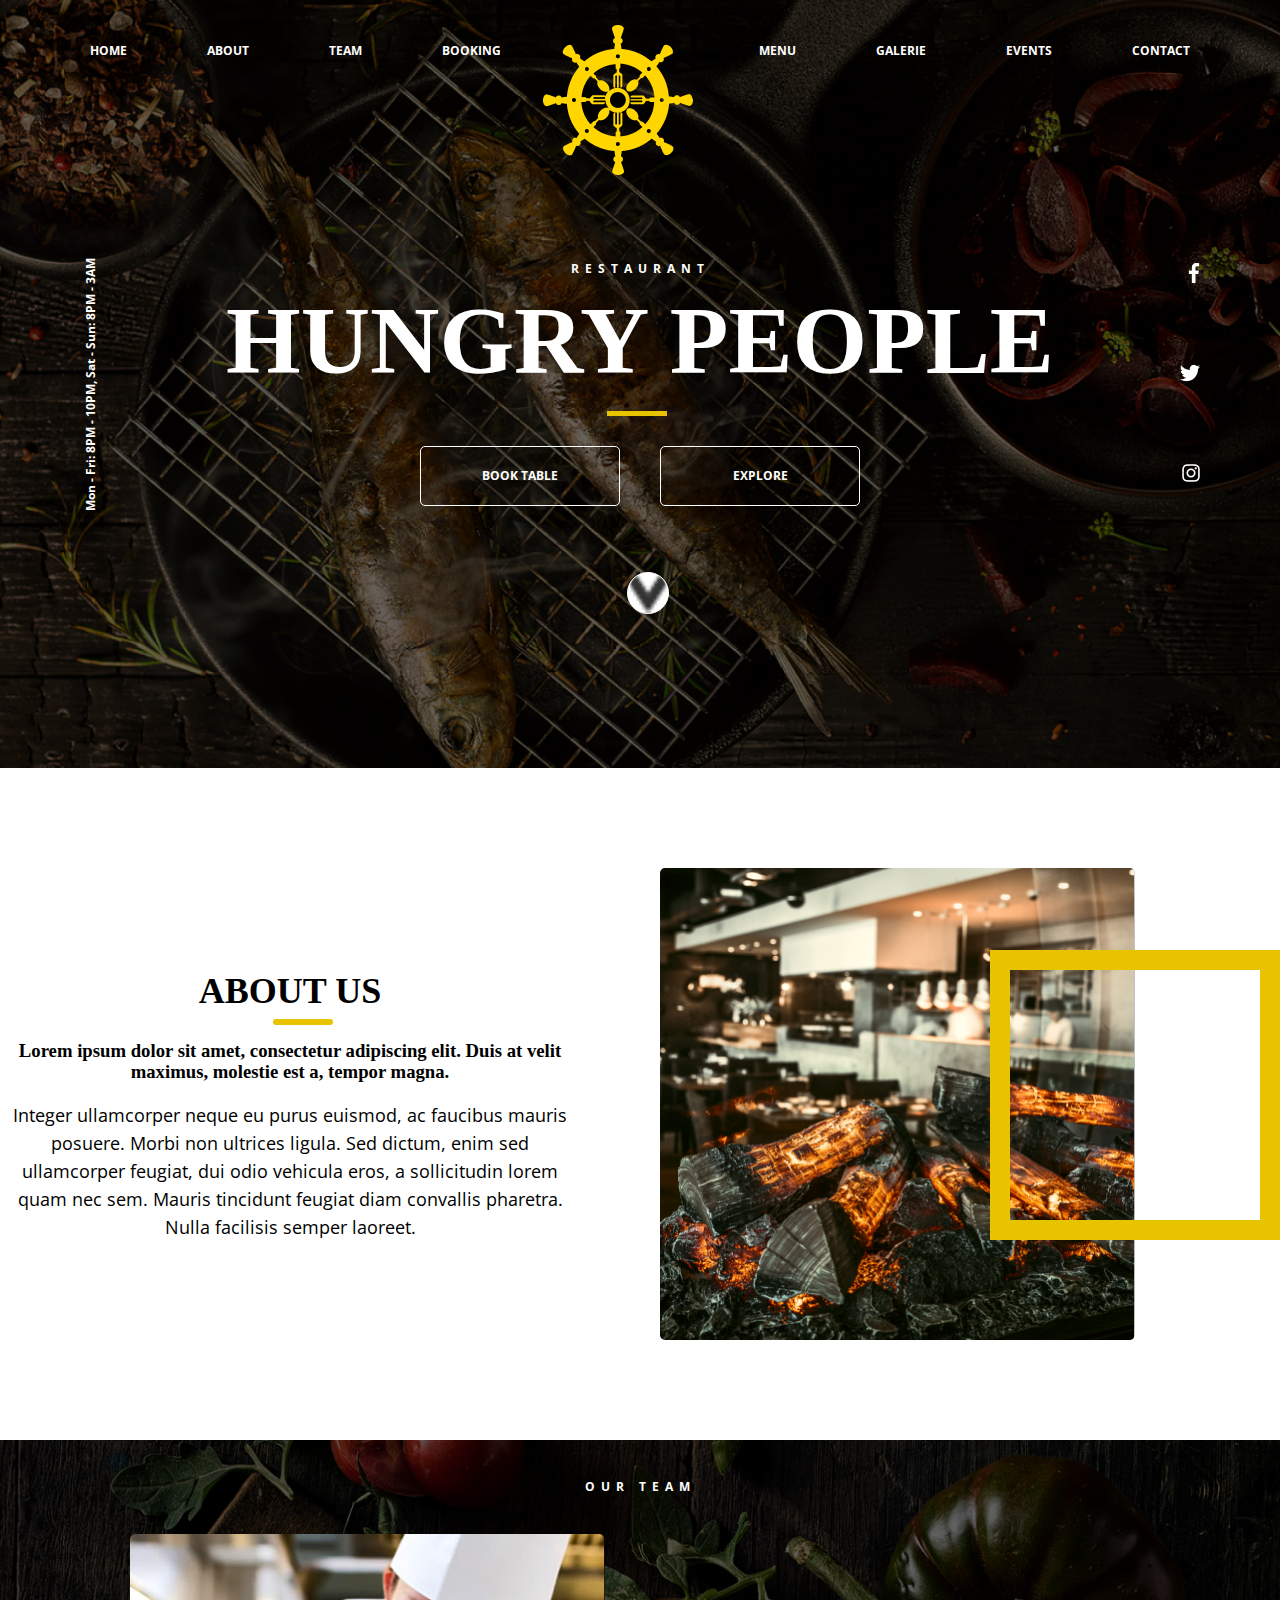
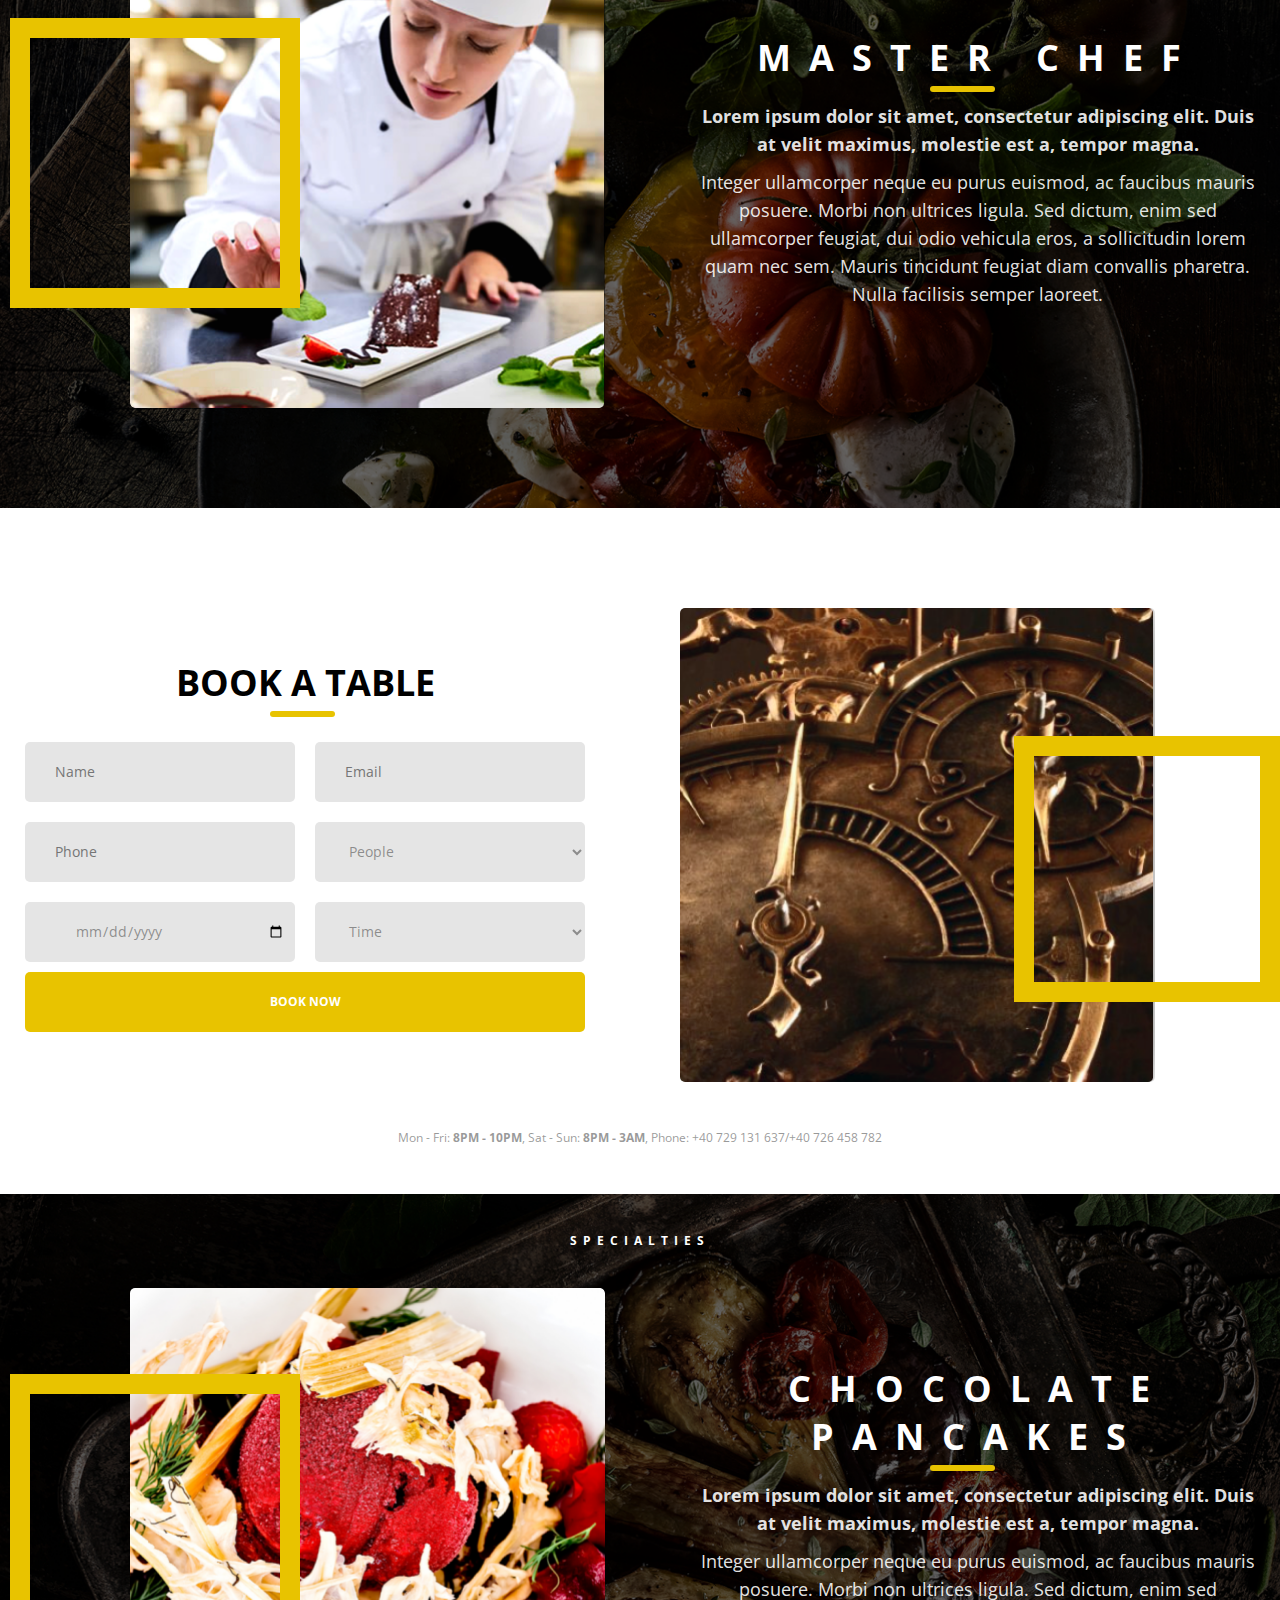
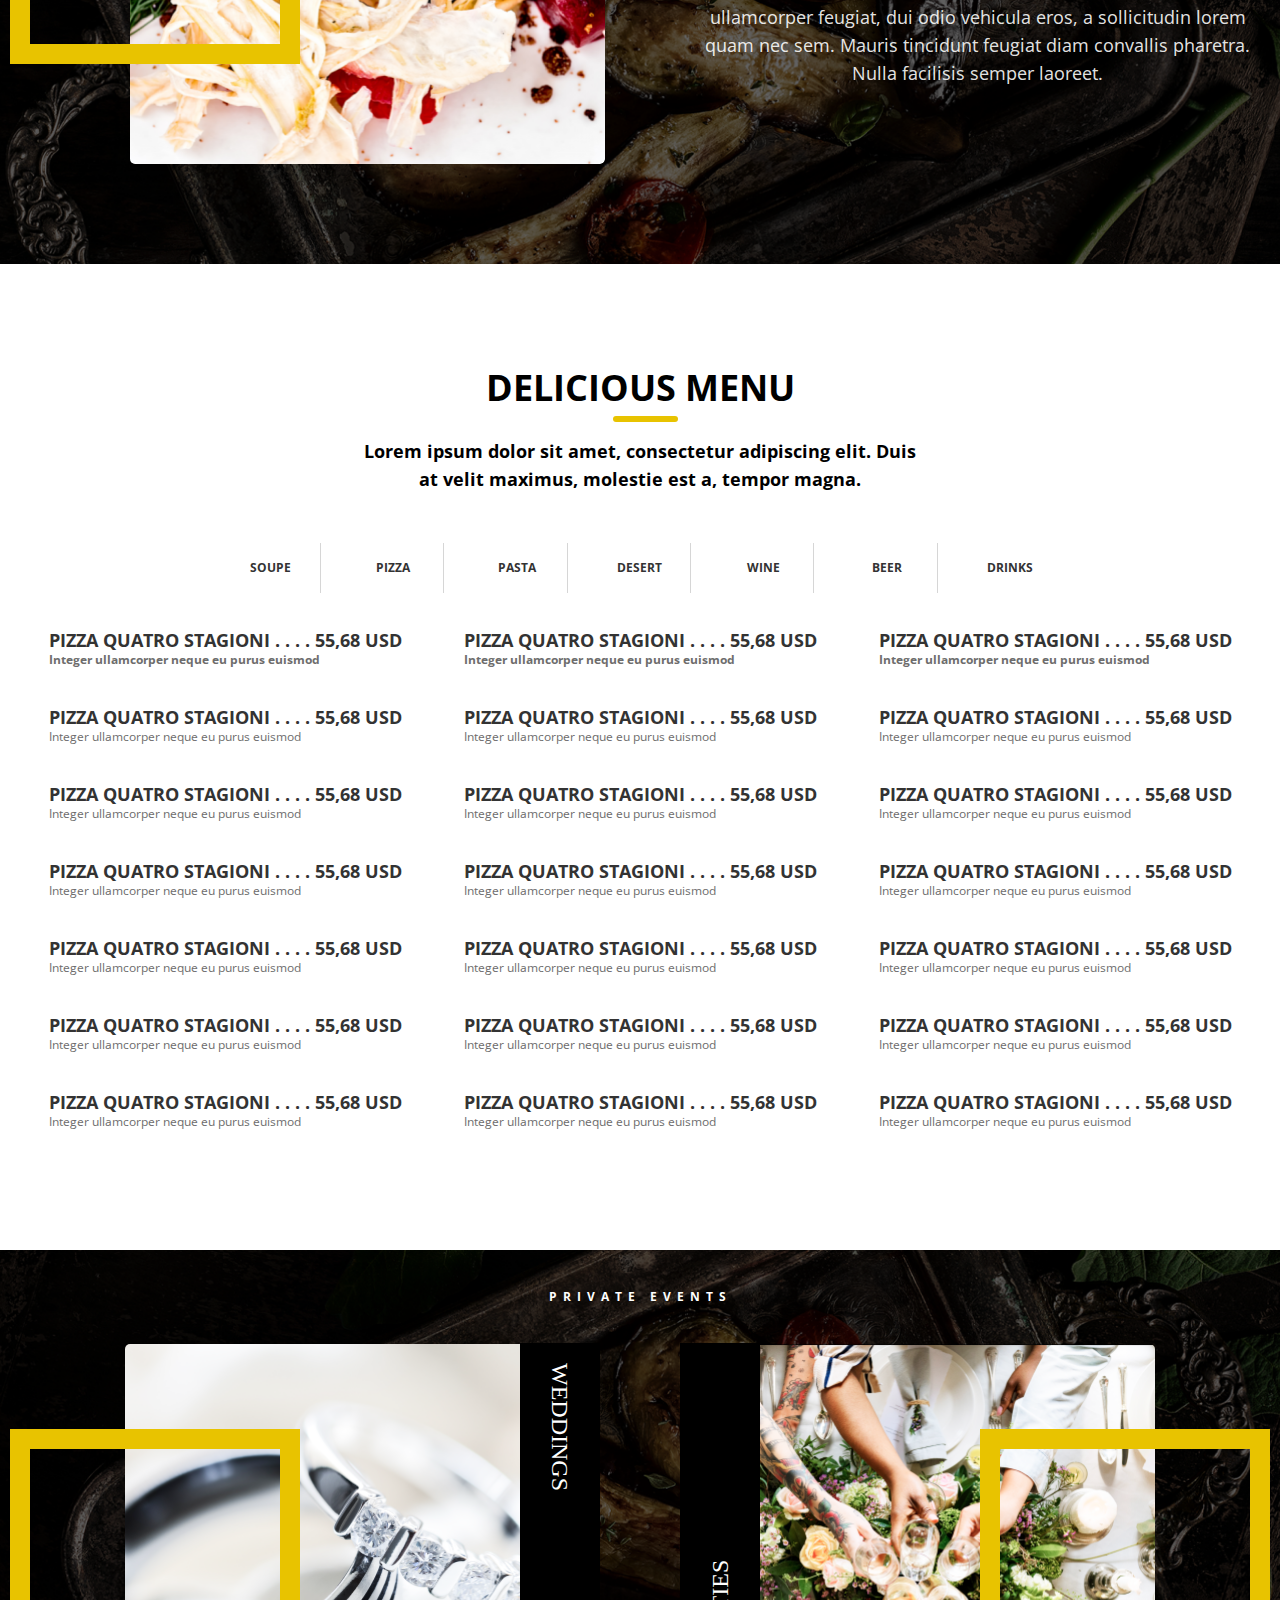
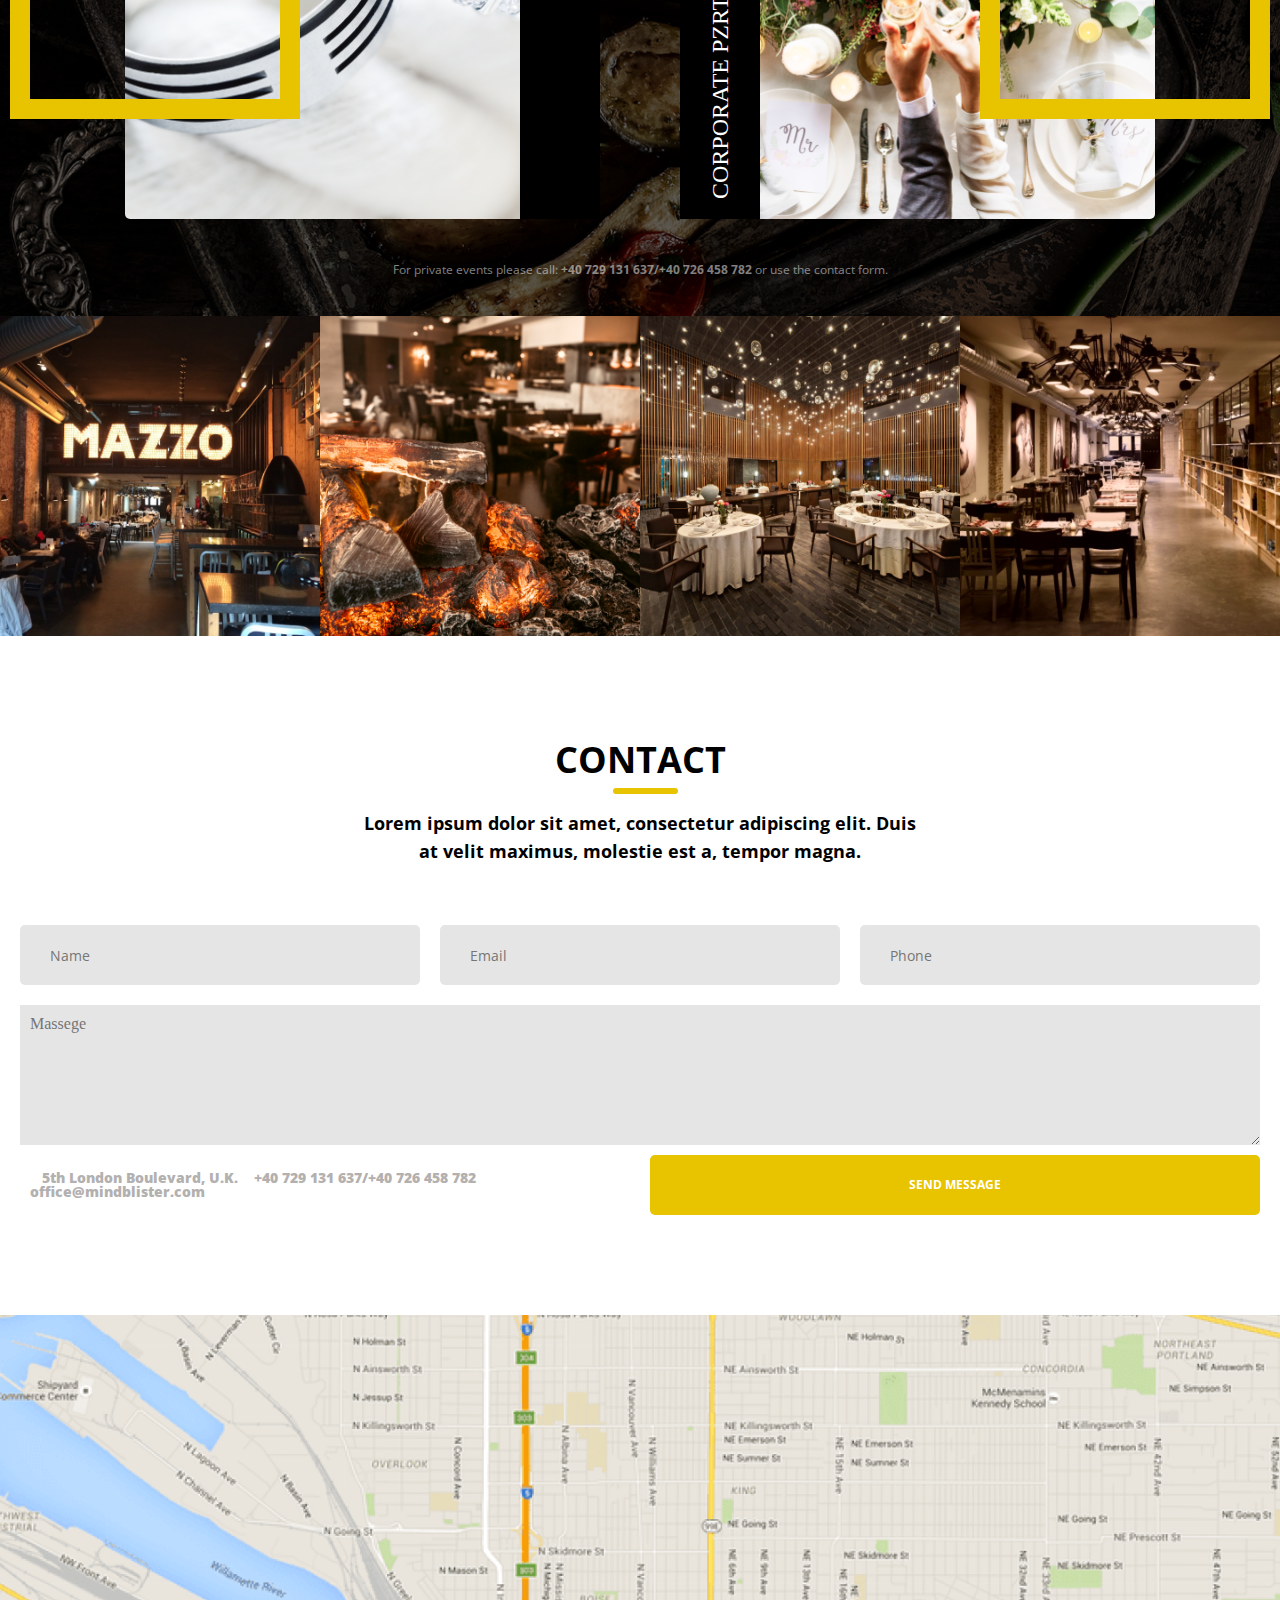
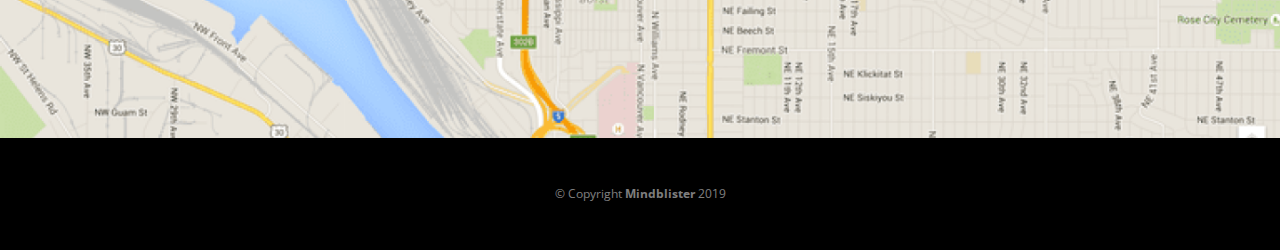
<file: index.html>
<!DOCTYPE html>
<html lang="en">
<head>
    <meta charset="UTF-8">
    <meta http-equiv="X-UA-Compatible" content="IE=edge">
    <meta name="viewport" content="width=main, initial-scale=1.0">
    <title>Document</title>
    <link rel="stylesheet" href="css/normalize.css">
    <link rel="stylesheet" href="css/style.css">
    <link rel="preconnect" href="https://fonts.gstatic.com">
    <link href="https://fonts.googleapis.com/css2?family=Open+Sans&display=swap" rel="stylesheet">
</head>
<body>
    <header>
        <div class="header-wrapper">
            <div class="header-links qq">
                <ul>
                    <li><a href="#">HOME</a></li>
                    <li><a href="#">ABOUT</a></li>
                    <li><a href="#">TEAM</a></li>
                    <li><a href="#">BOOKING</a></li>
                </ul>
            </div>
            <div class="header-logo">
                <a href="#"><img src="img/header-logo.png" alt=""></a>
            </div>
            <div class="header-links header-right-links">
                <ul>
                    <li><a href="#">MENU</a></li>
                    <li><a href="#">GALERIE</a></li>
                    <li><a href="#">EVENTS</a></li>
                    <li><a href="#">CONTACT</a></li>
                </ul>
            </div>
        </div>
        <div class="heaader-mobile-menu">
            <a href="#"><img src="img/eec071442e9a1b8e017c5a7c1853b880.jpg" alt=""></a>
        </div>
    </header>
    <main>
        <section>
            <div class="background">
                <div class="hero-wrapper">
                    <div class="hero-container">
                        <div class="hero-text">
                            <span>Mon - Fri: 8PM - 10PM, Sat - Sun: 8PM - 3AM</span>
                        </div>
                        <div class="hero-title">
                            <h3>RESTAURANT</h3>
                            <h2>hungry people</h2>
                            <div class="btn-container">
                                <button class="left-btn" type="button">BOOK TABLE</button>
                                <button class="right-btn" type="button">EXPLORE</button>
                            </div>
                        </div>
                        <div class="hero-image-links">
                            <a href="#"><img src="img/facebook.png" alt=""></a>
                            <a href="#"><img src="img/twit.png" alt=""></a>
                            <a href="#"><img src="img/inst.png" alt=""></a>
                        </div>
                    </div>
                    <div class="link-down">
                        <a href="#"><img src="img/down.png" alt=""></a>
                    </div>
                </div>
            </div>
        </section>
        <section>
            <div class="about-us-section">
                <div class="about-us-container">
                    <div class="about-us-text">
                        <h2>about us</h2>
                        <h3>Lorem ipsum dolor sit amet, consectetur adipiscing elit. Duis at velit maximus, molestie est a, tempor magna.</h3>
                        <p>Integer ullamcorper neque eu purus euismod, ac faucibus mauris posuere. Morbi non ultrices ligula. Sed dictum, enim sed ullamcorper feugiat, dui odio vehicula eros, a sollicitudin lorem quam nec sem. Mauris tincidunt feugiat diam convallis pharetra. Nulla facilisis semper laoreet. </p>    
                    </div>
                    <div class="about-us-image">
                        <img src="img/about-img.png" alt="">
                    </div>
                </div>
            </div>
        </section>
        <section>
            <div class="background-team">
                <div class="team-section-wrapper">
                    <h2>OUR TEAM</h2>
                    <div class="team-container">
                        <div class="team-image">
                            <img src="img/sec3.png" alt="">
                        </div>
                        <div class="team-text">
                            <h2>MASTER CHEF</h2>
                            <h3>Lorem ipsum dolor sit amet, consectetur adipiscing elit. Duis at velit maximus, molestie est a, tempor magna.</h3>
                            <p>Integer ullamcorper neque eu purus euismod, ac faucibus mauris posuere. Morbi non ultrices ligula. Sed dictum, enim sed ullamcorper feugiat, dui odio vehicula eros, a sollicitudin lorem quam nec sem. Mauris tincidunt feugiat diam convallis pharetra. Nulla facilisis semper laoreet.</p>
                        </div>
                    </div>
                </div>
            </div>
        </section>
        <section>
            <div class="booking-section">
                <div class="booking-wrapper">
                    <div class="booking-form">
                        <h2>book a table</h2>
                        <form action="get">
                            <input type="text" placeholder="Name">
                            <input type="email" placeholder="Email">
                            <input type="tel" placeholder="Phone">
                            <select>
                                <option>People</option>
                                <option>1 person</option>
                                <option>2 person</option>
                                <option>3 person</option>
                            </select>
                            <input type="date" placeholder="Date (mm/dd)">
                            <select>
                                <option>Time</option>
                                <option>10:00</option>
                                <option>11:00</option>
                                <option>12:00</option>
                            </select>
                            <button type="button">BOOK NOW</button>
                        </form>
                    </div>
                    <div class="booking-image">
                        <img src="img/sec4.png" alt="">
                    </div>
                </div>
                <p>Mon - Fri: <strong>8PM - 10PM</strong>, Sat - Sun: <strong>8PM - 3AM</strong>, Phone: +40 729 131 637/+40 726 458 782</p>
            </div>
        </section>
        <section>
            <div class="background-specialitie">
                <div class="specialitie-section-wrapper">
                    <h2> specialties</h2>
                    <div class="specialitie-container">
                        <div class="specialitie-image">
                            <img src="img/sec5 pic2.png" alt="">
                        </div>
                        <div class="specialitie-text">
                            <h2>chocolate pancakes</h2>
                            <h3>Lorem ipsum dolor sit amet, consectetur adipiscing elit. Duis at velit maximus, molestie est a, tempor magna.</h3>
                            <p>Integer ullamcorper neque eu purus euismod, ac faucibus mauris posuere. Morbi non ultrices ligula. Sed dictum, enim sed ullamcorper feugiat, dui odio vehicula eros, a sollicitudin lorem quam nec sem. Mauris tincidunt feugiat diam convallis pharetra. Nulla facilisis semper laoreet.</p>
                        </div>
                    </div>
                </div>
            </div>
        </section>
        <section>
            <div class="menu-section">
                <h2>DELICIOUS MENU</h2>
                <h3>Lorem ipsum dolor sit amet, consectetur adipiscing elit. Duis at velit maximus, molestie est a, tempor magna.</h3>
                <div class="menu-list">
                    <ul>
                        <li><a href="#">SOUPE</a></li>
                        <li><a href="#">PIZZA</a></li>
                        <li><a href="#">PASTA</a></li>
                        <li><a href="#">DESERT</a></li>
                        <li><a href="#">WINE</a></li>
                        <li><a href="#">BEER</a></li>
                        <li><a href="#">DRINKS</a></li>
                    </ul>
                </div>
                <table>
                    <tr>
                        <th>
                            <h4>PIZZA QUATRO STAGIONI  . . . .   55,68 USD</h4>
                            <span>Integer ullamcorper neque eu purus euismod</span>
                        </th>
                        <th>
                            <h4>PIZZA QUATRO STAGIONI  . . . .   55,68 USD</h4>
                            <span>Integer ullamcorper neque eu purus euismod</span>
                        </th>
                        <th>
                            <h4>PIZZA QUATRO STAGIONI  . . . .   55,68 USD</h4>
                            <span>Integer ullamcorper neque eu purus euismod</span>
                        </th>
                    </tr>
                    <tr>
                        <td>
                            <h4>PIZZA QUATRO STAGIONI  . . . .   55,68 USD</h4>
                            <span>Integer ullamcorper neque eu purus euismod</span>
                        </td>
                        <td>
                            <h4>PIZZA QUATRO STAGIONI  . . . .   55,68 USD</h4>
                            <span>Integer ullamcorper neque eu purus euismod</span>
                        </td>
                        <td>
                            <h4>PIZZA QUATRO STAGIONI  . . . .   55,68 USD</h4>
                            <span>Integer ullamcorper neque eu purus euismod</span>
                        </td>
                    </tr>
                    <tr>
                        <td>
                            <h4>PIZZA QUATRO STAGIONI  . . . .   55,68 USD</h4>
                            <span>Integer ullamcorper neque eu purus euismod</span>
                        </td>
                        <td>
                            <h4>PIZZA QUATRO STAGIONI  . . . .   55,68 USD</h4>
                            <span>Integer ullamcorper neque eu purus euismod</span>
                        </td>
                        <td>
                            <h4>PIZZA QUATRO STAGIONI  . . . .   55,68 USD</h4>
                            <span>Integer ullamcorper neque eu purus euismod</span>
                        </td>
                    </tr>
                    <tr>
                        <td>
                            <h4>PIZZA QUATRO STAGIONI  . . . .   55,68 USD</h4>
                            <span>Integer ullamcorper neque eu purus euismod</span>
                        </td>
                        <td>
                            <h4>PIZZA QUATRO STAGIONI  . . . .   55,68 USD</h4>
                            <span>Integer ullamcorper neque eu purus euismod</span>
                        </td>
                        <td>
                            <h4>PIZZA QUATRO STAGIONI  . . . .   55,68 USD</h4>
                            <span>Integer ullamcorper neque eu purus euismod</span>
                        </td>
                    </tr>
                    <tr>
                        <td>
                            <h4>PIZZA QUATRO STAGIONI  . . . .   55,68 USD</h4>
                            <span>Integer ullamcorper neque eu purus euismod</span>
                        </td>
                        <td>
                            <h4>PIZZA QUATRO STAGIONI  . . . .   55,68 USD</h4>
                            <span>Integer ullamcorper neque eu purus euismod</span>
                        </td>
                        <td>
                            <h4>PIZZA QUATRO STAGIONI  . . . .   55,68 USD</h4>
                            <span>Integer ullamcorper neque eu purus euismod</span>
                        </td>
                    </tr>
                    <tr>
                        <td>
                            <h4>PIZZA QUATRO STAGIONI  . . . .   55,68 USD</h4>
                            <span>Integer ullamcorper neque eu purus euismod</span>
                        </td>
                        <td>
                            <h4>PIZZA QUATRO STAGIONI  . . . .   55,68 USD</h4>
                            <span>Integer ullamcorper neque eu purus euismod</span>
                        </td>
                        <td>
                            <h4>PIZZA QUATRO STAGIONI  . . . .   55,68 USD</h4>
                            <span>Integer ullamcorper neque eu purus euismod</span>
                        </td>
                    </tr>
                    <tr>
                        <td>
                            <h4>PIZZA QUATRO STAGIONI  . . . .   55,68 USD</h4>
                            <span>Integer ullamcorper neque eu purus euismod</span>
                        </td>
                        <td>
                            <h4>PIZZA QUATRO STAGIONI  . . . .   55,68 USD</h4>
                            <span>Integer ullamcorper neque eu purus euismod</span>
                        </td>
                        <td>
                            <h4>PIZZA QUATRO STAGIONI  . . . .   55,68 USD</h4>
                            <span>Integer ullamcorper neque eu purus euismod</span>
                        </td>
                    </tr>
                </table>
            </div>
        </section>
        <section>
            <div class="background-events">
                <div class="events-section-wrapper">
                    <h2>PRIVATE EVENTS</h2>
                    <div class="events-container">
                        <div class="events-image-left">
                            <img src="img/sec6 pic1.png" alt="">
                        </div>
                        <div class="events-image-right">
                            <img src="img/sec6 pic2.png" alt="">
                        </div>
                    </div>
                    <p>For private events please call: <strong>+40 729 131 637/+40 726 458 782</strong> or use the contact form.</p>
                </div>
            </div>
        </section>
        <section>
            <div class="image-section">
                <div class="image-container">
                    <img src="img/sec7 pic1.png" alt="">
                </div>
                <div class="image-container">
                    <img src="img/sec7 pic2.png" alt="">
                </div>
                <div class="image-container">
                    <img src="img/sec7 pic3.png" alt="">
                </div>
                <div class="image-container">
                    <img src="img/sec7 pic4.png" alt="">
                </div>
            </div>
        </section>
        <section>
            <div class="contact-section">
                <h2>CONTACT</h2>
                <h3>Lorem ipsum dolor sit amet, consectetur adipiscing elit. Duis at velit maximus, molestie est a, tempor magna.</h3>
                <form action="get" class="contact">
                    <input type="text" placeholder="Name">
                    <input type="email" placeholder="Email">
                    <input type="tel" placeholder="Phone">
                    <textarea placeholder="Massege" ></textarea>
                    <p>   5th London Boulevard, U.K.               +40 729 131 637/+40 726 458 782          office@mindblister.com</p>
                    <button type="button">SEND MESSAGE</button>
                </form>
            </div>
        </section>
        <section>
            <div class="novigatiom-image">
                <img src="img/mapsdirectionspart1-56cd4d395f9b5879cc5bd51a.png" alt="">
            </div>
        </section>
    </main>
    <footer>
        <div class="footer-wrapper">
            <a href="#">© Copyright <strong>Mindblister</strong>  2019</a>
        </div>
    </footer>
</body>
</html>
</file>
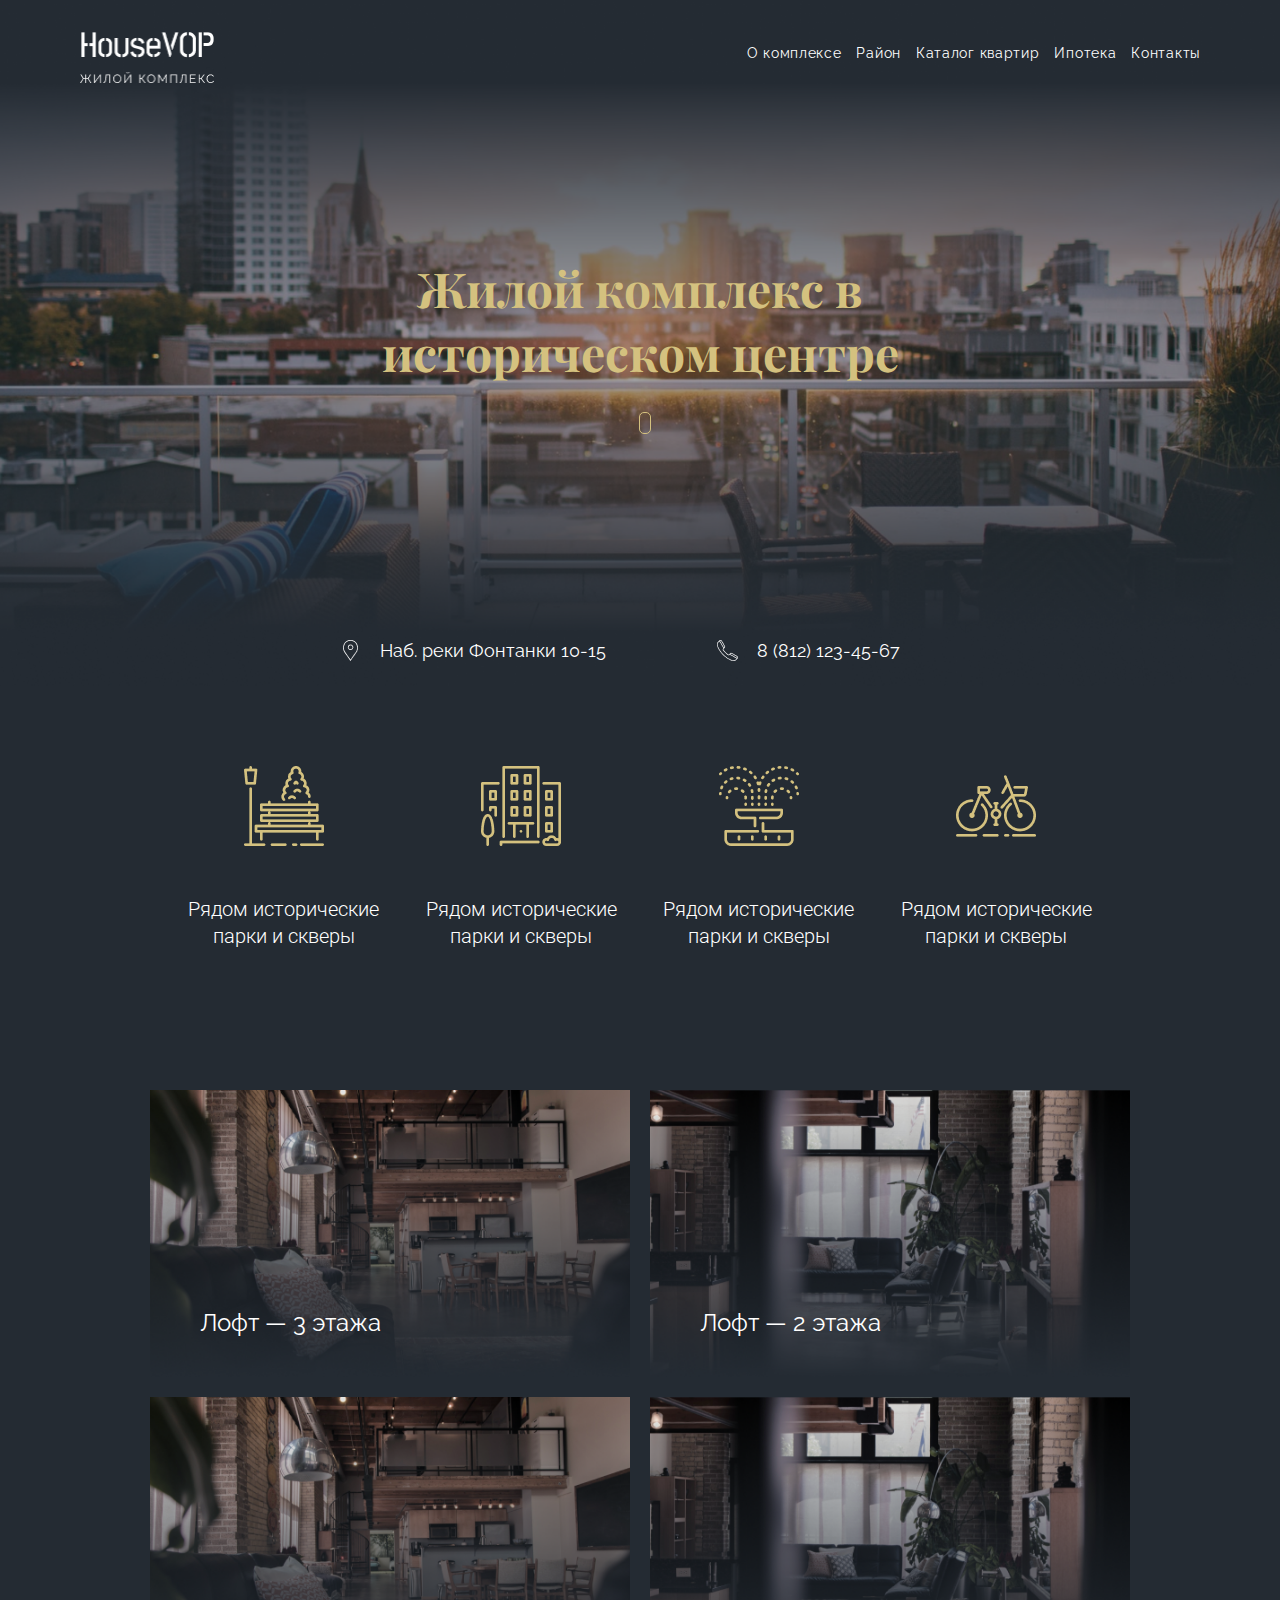
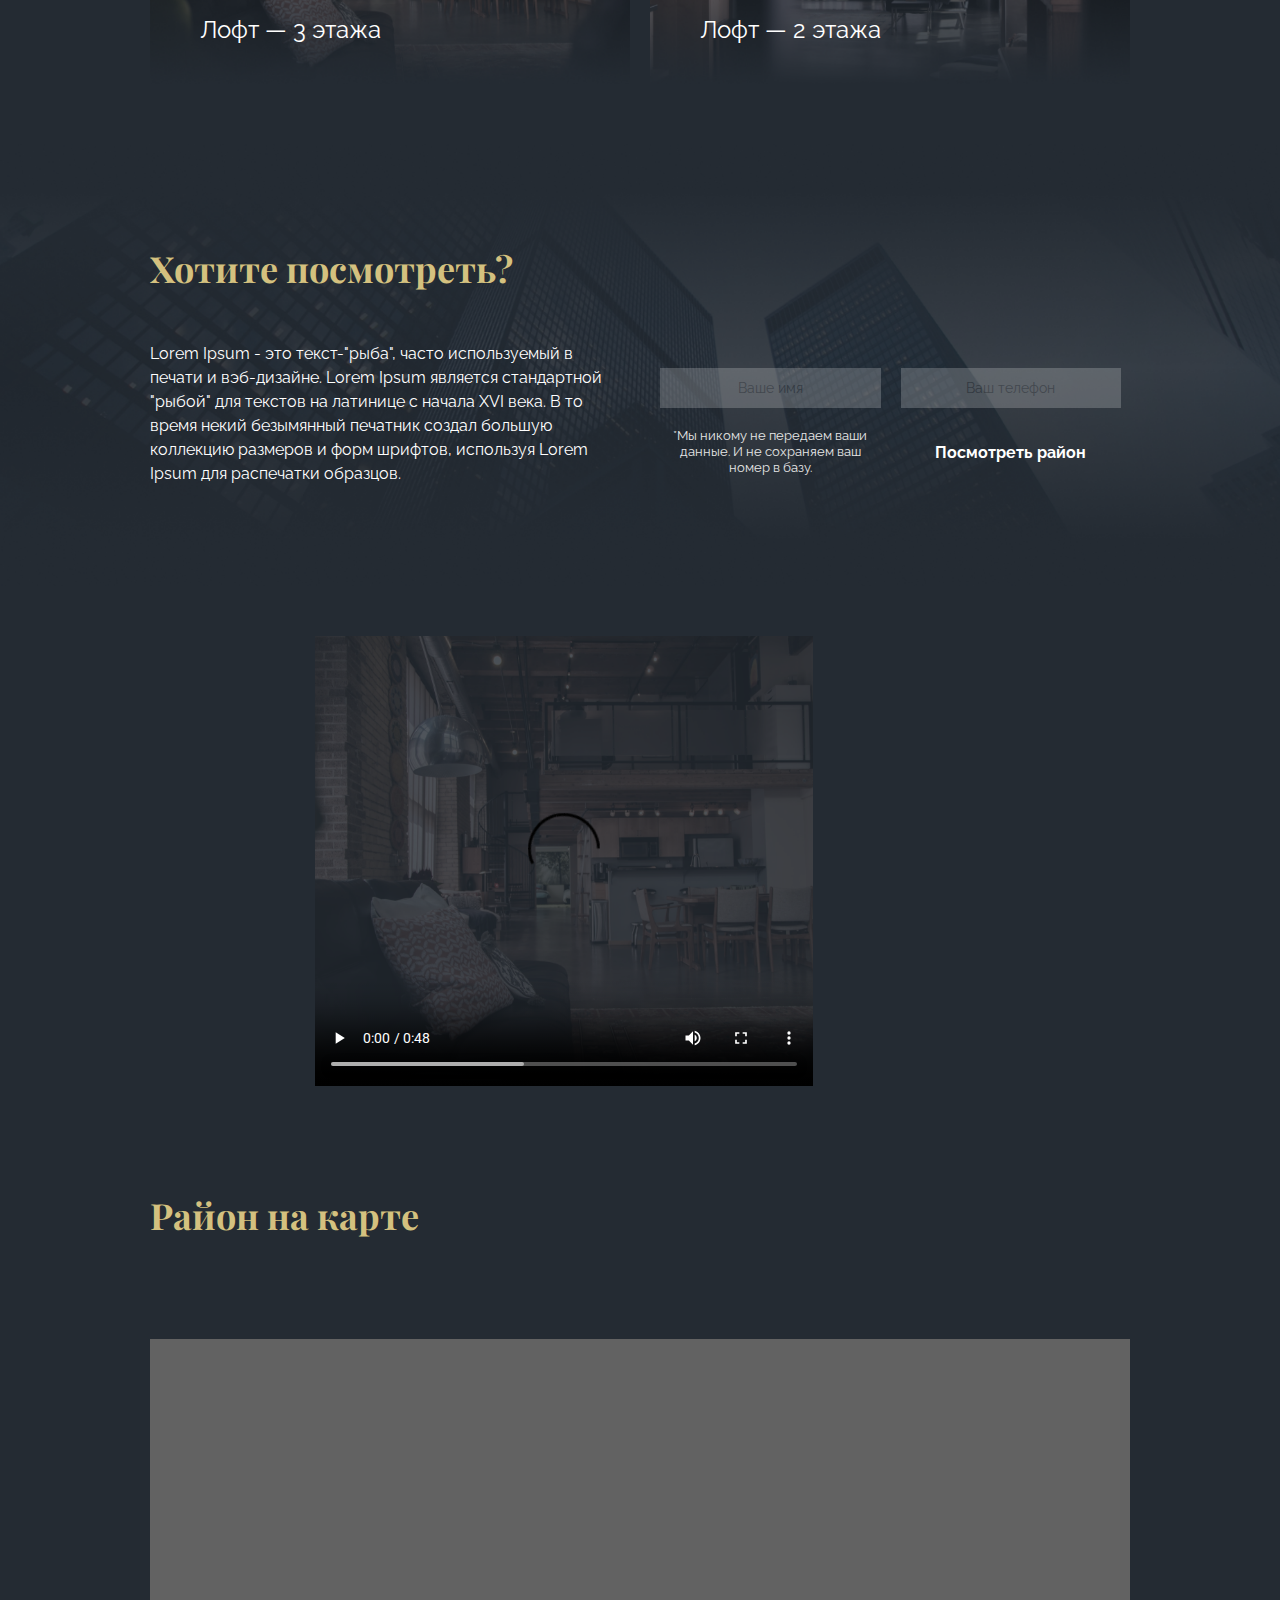
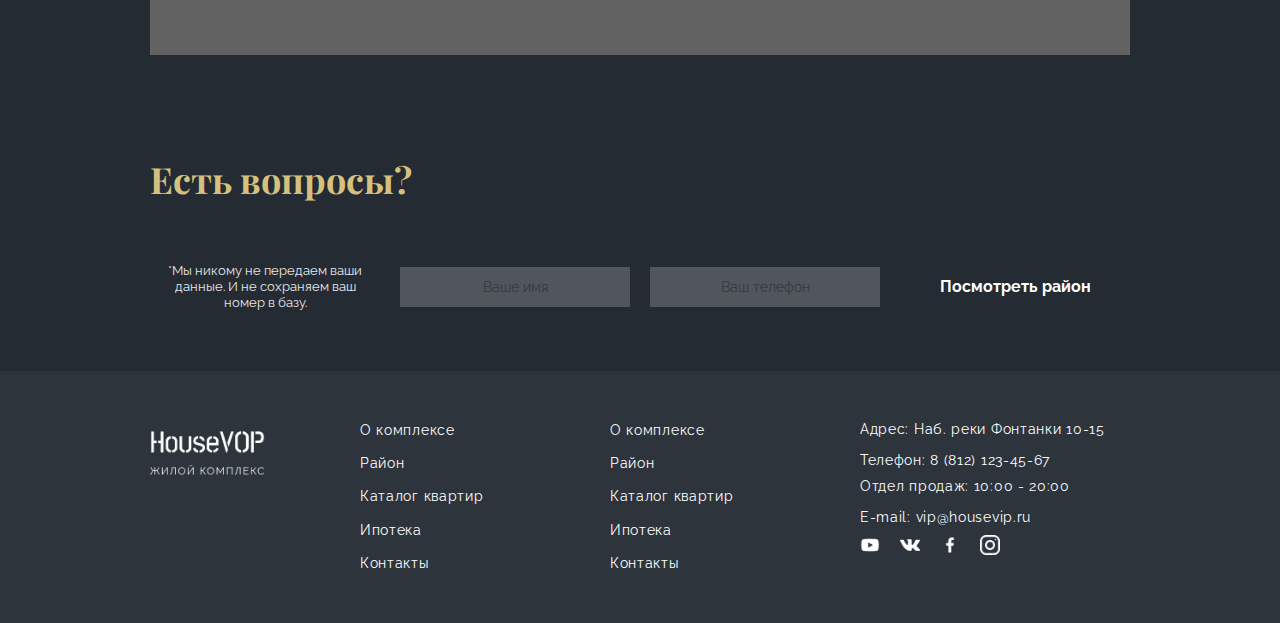
<file: building.html>
<!DOCTYPE html>
<html lang="en">
<head>
    <meta charset="UTF-8">
    <meta http-equiv="X-UA-Compatible" content="IE=edge">
    <meta name="viewport" content="width=device-width, initial-scale=1.0">
    <title>Document</title>
    <link rel="stylesheet" href="css/normalize.css">
    <link rel="stylesheet" href="css/building.css">
    <link rel="preconnect" href="https://fonts.gstatic.com">
    <link href="https://fonts.googleapis.com/css2?family=Playfair+Display&family=Raleway&family=Roboto&display=swap" rel="stylesheet">
</head>
<body>
    <header>
        <div class="header-wrapper">
            <div class="header-logo">
                <a href="#"><img src="img-building/first-screen__logo.png" alt=""></a>
            </div>
            <div class="header-links">
                <ul>
                    <li><a href="#">О комплексе</a></li>
                    <li><a href="#">Район</a></li>
                    <li><a href="#">Каталог квартир</a></li>
                    <li><a href="#">Ипотека</a></li>
                    <li><a href="#">Контакты</a></li>
                    
                </ul>
            </div>
        </div>
    </header>
    <main>
        <div class="background-image">
            <section>
                <div class="background">
                    <div class="hero-wrapper">
                        <h2>Жилой комплекс в историческом центре</h2>
                    </div>
                </div>
                <div class="hero-contacts">
                    <p>Наб. реки Фонтанки 10-15</p>
                    <a href="tel:8812123456">8 (812) 123-45-67</a>
                </div>
            </section>
        </div>
        <section>
            <div class="information-section">
                <div class="information-wrapper">
                    <div class="information-content">
                        <img src="img-building/sec2 pic1.png" alt="">
                        <p>Рядом исторические парки и скверы</p>
                    </div>
                    <div class="information-content">
                        <img src="img-building/sec2 pic2.png" alt="">
                        <p>Рядом исторические парки и скверы</p>
                    </div>
                    <div class="information-content">
                        <img src="img-building/sec2 pic3.png" alt="">
                        <p>Рядом исторические парки и скверы</p>
                    </div>
                    <div class="information-content">
                        <img src="img-building/sec2 pic4.png" alt="">
                        <p>Рядом исторические парки и скверы</p>
                    </div>
                </div>
            </div>
        </section>
        <section>
            <div class="flat-section">
                <div class="container">
                    <div class="flat-content">
                        <div class="flat-box">
                            <a href="#"><img src="img-building/sec3 pic1.png" alt=""></a>
                            <span>Лофт — 3 этажа</span>
                        </div>
                        <div class="flat-box">
                            <a href="#"><img src="img-building/sec3 pic2.png" alt=""></a>
                            <span>Лофт — 2 этажа</span>
                        </div>
                        <div class="flat-box">
                            <a href="#"><img src="img-building/sec3 pic3.png" alt=""></a>
                            <span>Лофт — 3 этажа</span>
                        </div>
                        <div class="flat-box">
                            <a href="#"><img src="img-building/sec3 pic4.png" alt=""></a>
                            <span>Лофт — 2 этажа</span>
                        </div>
                    </div>
                </div>
            </div>
        </section>
        <div class="showing-background">
            <section>
                <div class="showing-section">
                    <div class="container">
                        <div class="showing-content">
                            <div class="showing-text">
                                <h2>Хотите посмотреть?</h2>
                                <p>Lorem Ipsum - это текст-"рыба", часто используемый в печати и вэб-дизайне. Lorem Ipsum является
                                    стандартной "рыбой" для
                                    текстов на латинице с начала XVI века. В то время некий безымянный печатник создал большую
                                    коллекцию размеров и форм
                                    шрифтов, используя Lorem Ipsum для распечатки образцов.</p>
                            </div>
                            <div class="showing-form">
                                <div class="showing-box">
                                    <input type="text" placeholder="Ваше имя">
                                </div>
                                <div class="showing-box">
                                    <input type="tel" placeholder="Ваш телефон">
                                </div>
                                <div class="showing-box">
                                    <p>*Мы никому не передаем ваши данные.
                                        И не сохраняем ваш номер в базу.</p>
                                </div>
                                <div class="showing-box">
                                    <button type="button">Посмотреть район</button>
                                </div>
                            </div>
                        </div>
                    </div>
                </div>
            </section>
        </div>
        <section>
            <div class="video-section">
                <div class="container">
                    <div class="video-wrapper">
                        <video max-width="640px" height="450px" controls src="img-building/videoplayback.mp4" poster="img-building/sec5.png"></video>
                    </div>
                </div>
            </div>
        </section>
        <section>
            <div class="map-section">
                <div class="container">
                    <div class="map-wrapper">
                        <h2>Район на карте</h2>
                        <img src="img-building/sec6.png" alt="">
                    </div>
                </div>
            </div>
        </section>
        <section>
            <div class="question-section">
                <div class="container">
                    <div class="question-wrapper">
                        <h2>Есть вопросы?</h2>
                        <div class="question-form">
                            <div class="question-box">
                                <p>*Мы никому не передаем ваши данные.
                                И не сохраняем ваш номер в базу.</p>
                            </div>
                            <div class="question-box">
                                <input type="text" placeholder="Ваше имя">
                            </div>
                            <div class="question-box">
                                <input type="tel" placeholder="Ваш телефон">
                            </div>
                            <div class="question-box">
                                <button type="button">Посмотреть район</button>
                            </div>
                        </div>
                    </div>
                </div>
            </div>
        </section>
    </main>
    <footer>
        <div class="footer-wrapper">
            <div class="container">
                <div class="footer-content">
                    <div class="footer-logo">
                        <a href="#"><img src="img-building/first-screen__logo.png" alt=""></a>
                    </div>
                    <div class="footer-links">
                        <ul>
                            <li><a href="#">О комплексе</a></li>
                            <li><a href="#">Район</a></li>
                            <li><a href="#">Каталог квартир</a></li>
                            <li><a href="#">Ипотека</a></li>
                            <li><a href="#">Контакты</a></li>
                        </ul>
                    </div>
                    <div class="footer-links">
                        <ul>
                            <li><a href="#">О комплексе</a></li>
                            <li><a href="#">Район</a></li>
                            <li><a href="#">Каталог квартир</a></li>
                            <li><a href="#">Ипотека</a></li>
                            <li><a href="#">Контакты</a></li>
                        </ul>
                    </div>
                    <div class="footer-contact">
                        <p>Адрес: Наб. реки Фонтанки 10-15</p>
                        <a href="tel:88121234567">Телефон: 8 (812) 123-45-67</a>
                        <p>Отдел продаж: 10:00 - 20:00</p>
                        <a href="#">E-mail: vip@housevip.ru</a>
                        <div class="footer-image-links">
                            <a href="#"><img src="img-building/youtube.png" alt=""></a>
                            <a href="#"><img src="img-building/vk.png" alt=""></a>
                            <a href="#"><img src="img-building/facebook.png" alt=""></a>
                            <a href="#"><img src="img-building/instagram.png" alt=""></a>
                        </div>
                    </div>
                </div>
            </div>
        </div>
    </footer>
</body>
</html>
</file>
<file: css/style.css>
header {
    position: absolute;
    left: 0;
    top: 0;
    width: 100%;
    z-index: 2;
}
.header-wrapper {
    display: flex;
    padding: 25px 80px 0 80px;
    justify-content: center;
    align-items: flex-start;
    margin: 0 auto;
}
.heaader-mobile-menu {
    display: none;
}
.heaader-mobile-menu a img {
    display: block;
    width: 100%;
    max-width: 50px;
}
.header-links {
    width: 42%;
    padding: 0 10px;
}
.header-links ul {
    padding-left: 0;
    list-style: none;
    display: flex;
}
.header-links ul li {
    margin-right: 80px;
}
.header-links ul li:nth-child(4) {
    margin-right: 0;
}
.header-links ul li a {
    text-decoration: none;
    font-family: Open Sans;
    font-style: normal;
    font-weight: bold;
    font-size: 12px;
    line-height: 18px;
    color: #fff;
}
.header-links ul li a:hover {
    color: rgb(33, 128, 96);
}
.header-logo {
    width: 16%;
    padding: 0 10px;
}
.header-logo a img {
    display: block;
    width: 100%;
    max-width: 150px;
    margin: 0 auto;
    transition: all 1.5s ease 0s;
}
.header-logo a img:hover {
    transform: rotate(-360deg);
    transition: all 1.5s ease 0s;
}
.header-right-links ul {
    justify-content: flex-end;
}
.header-right-links ul li {
    margin-left: 80px;
    margin-right: 0;
}
.background {
    background-image: url('../img/header-bg.png');
    background-position: center;
    background-size: cover;
    background-repeat: no-repeat;
    display: block;
    width: 100%;
    height: 100%;
}
.hero-wrapper {
    position: relative;
    padding-top: 60%;
}
.hero-container {
    display: flex;
    padding: 0 80px;
    justify-content: space-between;
    position: absolute;
    left: 50%;
    top: 50%;
    transform: translate(-50%, -50%);
    width: 100%;
    box-sizing: border-box;
}
.hero-text {
    width: 10%;
    display: flex;
}
.hero-title {
    width: 80%;
    display: flex;
    flex-direction: column;
    align-items: center;
    justify-content: center;
}
.hero-image-links {
    width: 10%;
    display: flex;
    flex-direction: column;
    justify-content: space-between;
    align-items: flex-end;
}
.hero-text span {
    color: #fff;
    font-family: Open Sans;
    font-style: normal;
    font-weight: bold;
    font-size: 12px;
    line-height: 12px;
    text-align: left;
    transform: rotate(-90deg);
    white-space: nowrap;
}
.hero-title h3 {
    margin: 0;
    margin-bottom: 15px;
    font-family: Open Sans;
    font-style: normal;
    font-weight: bold;
    font-size: 12px;
    line-height: 14px;
    text-align: center;
    letter-spacing: 0.5em;
    text-transform: uppercase;
    color: #FFFFFF;
}
.hero-title h2 {
    margin: 0;
    margin-bottom: 55px;
    font-family: Banny;
    font-size: 96px;
    line-height: 100px;
    display: flex;
    align-items: center;
    text-align: center;
    text-transform: uppercase;
    color: #FFFFFF;
    position: relative;
}
.hero-title h2::after {
    content: "";
    border-bottom: 5px solid #E8C300;
    width: 60px;
    position: absolute;
    bottom: -25px;
    left: 46%;
}
.btn-container {
    display: flex;
}
.btn-container button {
    width: 200px;
    height: 60px;
    background: none;
    border: 1px solid #fff;
    color: #fff;
    font-family: Open Sans;
    font-style: normal;
    font-weight: bold;
    font-size: 12px;
    line-height: 20px;
    text-align: center;
    border-radius: 5px;
    cursor: pointer;
}
.btn-container button:hover {
    background: #E8C300;
    border-color: #E8C300
}
.hero-image-links a {
    margin-bottom: 20px;
}
.left-btn {
    margin-right: 20px;
}
.right-btn {
    margin-left: 20px;
}
.link-down a {
    display: block;
    position: absolute;
    bottom: 20%;
    left: 49%;
    
}
.link-down a img {
    display: block;
    width: 100%;
    max-width: 40px;
    height: 40px;
    background: #fff;
    border: 1px solid #fff;
    border-radius: 50%;
}
.about-us-section {
    margin-top: 100px;
    margin-bottom: 100px;
    background-color: #fff;
}
.about-us-container {
    max-width: 1280px;
    margin: 0 auto;
    display: flex;
    align-items: center;
    box-sizing: border-box;
}
.about-us-text {
    width: 50%;
    padding-right: 40px;
    text-align: center;
}
.about-us-text h2 {
    margin: 0;
    padding: 0 10px;
    margin-bottom: 25px;
    font-family: Banny;
    font-size: 36px;
    line-height: 48px;
    text-align: center;
    text-transform: uppercase;
    color: #000000;
    position: relative;
}
.about-us-text h2::after {
    content: "";
    position: absolute;
    bottom: -10px;
    left: 47%;
    border-bottom: 6px solid #E8C300;
    width: 60px;
    border-radius: 20px;
}
.about-us-text span {
    margin: 0;
    padding: 0 10px;
    margin-bottom: 20px;
    font-family: Open Sans;
    font-style: normal;
    font-weight: bold;
    font-size: 18px;
    line-height: 28px;
    color: #000000;
}
.about-us-text p {
    margin: 0;
    padding: 0 10px;
    font-family: Open Sans;
    font-style: normal;
    font-weight: normal;
    font-size: 18px;
    line-height: 28px;
    color: #000000;
}
.about-us-image {
    width: 50%;
    padding-left: 40px;
    padding-right: 40px;
    position: relative;
}
.about-us-image img {
    display: block;
    width: 100%;
    max-width: 475px;
    border-radius: 5px;
    object-fit: cover;
}
.about-us-image img:hover {
    filter: drop-shadow(0px 0px 50px rgba(0, 0, 0, 0.5));
}
.about-us-image::after {
    content: "";
    display: block;
    border: 20px solid #E8C300;
    width: 250px;
    height: 250px;
    position: absolute;
    bottom: 100px;
    right: 0px;
    background: none;
}
.background-team {
    background-image: url('../img/specialty\'s-bg.png');
    background-repeat: no-repeat;
    background-size: cover;
    background-position: center;
}
.team-section-wrapper {
    padding-bottom: 100px;
}
.team-section-wrapper h2 {
    margin: 0;
    padding: 40px 15px;
    text-align: center;
    font-family: Open Sans;
    font-style: normal;
    font-weight: bold;
    font-size: 12px;
    line-height: 14px;
    letter-spacing: 0.5em;
    text-transform: uppercase;
    color: #FFFFFF;
}
.team-container {
    max-width: 1260px;
    margin: 0 auto;
    display: flex;
    align-items: center;
    box-sizing: border-box;
}
.team-image {
    width: 50%;
    padding-right: 40px;
    padding-left: 10px;
    position: relative;
}
.team-image img {
    display: block;
    width: 100%;
    max-width: 475px;
    height: 100%;
    object-fit: cover;
    border-radius: 5px;
    margin-right: 0;
    margin-left: auto;
}
.team-image img:hover {
    filter: drop-shadow(0px 0px 50px rgba(0, 0, 0, 0.5));
}
.team-image::before {
    content: "";
    position: absolute;
    left: 0;
    bottom: 100px;
    border: 20px solid #E8C300;
    width: 250px;
    height: 250px;
    background: none;
    z-index: 2;
}
.team-text {
    width: 50%;
    padding-left: 40px;
    text-align: center;
}
.team-text h2 {
    margin: 0;
    margin-bottom: 20px;
    padding: 0 10px;
    font-family: Open Sans;
    font-size: 36px;
    line-height: 48px;
    text-align: center;
    color: #FFFFFF;
    position: relative;
}
.team-text h2::after {
    content: "";
    position: absolute;
    bottom: -10px;
    right: 47%;
    border-bottom: 6px solid #E8C300;
    width: 65px;
    border-radius: 20px;
}
.team-text h3 {
    margin: 0;
    margin-bottom: 10px;
    padding: 0 10px;
    font-family: Open Sans;
    font-style: normal;
    font-weight: bold;
    font-size: 18px;
    line-height: 28px;
    text-align: center;
    color: rgba(255, 255, 255, 0.9);
}
.team-text p {
    margin: 0;
    padding: 0 10px;
    font-family: Open Sans;
    font-style: normal;
    font-weight: normal;
    font-size: 18px;
    line-height: 28px;
    text-align: center;
    color: rgba(255, 255, 255, 0.9);
}
.booking-section {
    margin-top: 100px;
}
.booking-wrapper {
    max-width: 1280px;
    margin: 0 auto;
    box-sizing: border-box;
    display: flex;
    align-items: center;
}
.booking-form {
    width: 50%;
    padding-left: 10px;
    padding-right: 40px;
    text-align: center;
}
.booking-form h2 {
    margin: 0;
    padding: 0 10px;
    margin-bottom: 25px;
    font-family: Open Sans;
    font-size: 36px;
    line-height: 48px;
    text-align: center;
    text-transform: uppercase;
    color: #000000;
    border-radius: 5px;
    position: relative;
}
.booking-form h2::before {
    content: "";
    position: absolute;
    bottom: -10px;
    right: 45%;
    border-bottom: 6px solid #E8C300;
    width: 65px;
    border-radius: 20px;
}
form {
    display: flex;
    flex-wrap: wrap;
    justify-content: center;
    box-sizing: border-box;
}
form input {
    width: 270px;
    height: 60px;
    padding: 0 10px 0 10px;
    box-sizing: border-box;
    margin: 10px;
    border: none;
    background-color: #E5E5E5;
    font-family: Open Sans;
    font-style: normal;
    font-weight: normal;
    font-size: 14px;
    line-height: 19px;
    text-indent: 20px;
    color: rgba(51, 51, 51, 0.5);
    border-radius: 5px;
}
form select {
    width: 270px;
    height: 60px;
    padding: 0 10px;
    box-sizing: border-box;
    margin: 10px;
    border: none;
    background-color: #E5E5E5;
    font-family: Open Sans;
    font-style: normal;
    font-weight: normal;
    font-size: 14px;
    line-height: 19px;
    text-indent: 20px;
    color: rgba(51, 51, 51, 0.5);
    border-radius: 5px;
}
form button {
    width: 560px; 
    height: 60px;
    box-sizing: border-box;
    padding: 0 10px;
    border: none;
    background-color: #E8C300;
    font-family: Open Sans;
    font-style: normal;
    font-weight: bold;
    font-size: 12px;
    line-height: 20px;
    text-align: center;
    color: #FFFFFF;
    border-radius: 5px;
    cursor: pointer;
}
form button:hover {
    color: #000;
}
.booking-image {
    width: 50%;
    padding-right: 10px;
    padding-left: 40px;
    position: relative;
}
.booking-image::after {
    content: "";
    position: absolute;
    right: 0;
    bottom: 80px;
    border: 20px solid #E8C300;
    width: 226px;
    height: 226px;
    background: none;
}
.booking-image img {
    display: block;
    width: 100%;
    max-width: 475px;
    border-radius: 5px;
}
.booking-image img:hover {
    filter: drop-shadow(0px 0px 50px rgba(0, 0, 0, 0.5));
}
.booking-section p {
    text-align: center;
    margin: 0;
    padding: 50px 10px;
    font-family: Open Sans;
    font-style: normal;
    font-weight: normal;
    font-size: 12px;
    line-height: 12px;
    text-align: center;
    color: rgba(51, 51, 51, 0.5);
}
.background-specialitie {
    background-image: url('../img/sec5\ pic1.png');
    background-repeat: no-repeat;
    background-size: cover;
    background-position: center;
}
.specialitie-section-wrapper {
    padding-bottom: 100px;
}
.specialitie-section-wrapper h2 {
    margin: 0;
    padding: 40px 15px;
    text-align: center;
    font-family: Open Sans;
    font-style: normal;
    font-weight: bold;
    font-size: 12px;
    line-height: 14px;
    letter-spacing: 0.5em;
    text-transform: uppercase;
    color: #FFFFFF;
}
.specialitie-container {
    max-width: 1260px;
    margin: 0 auto;
    display: flex;
    align-items: center;
    box-sizing: border-box;
}
.specialitie-image {
    width: 50%;
    padding-right: 40px;
    padding-left: 10px;
    position: relative;
}
.specialitie-image img {
    display: block;
    width: 100%;
    max-width: 475px;
    height: 100%;
    object-fit: cover;
    border-radius: 5px;
    margin-right: 0;
    margin-left: auto;
}
.specialitie-image img:hover {
    filter: drop-shadow(0px 0px 50px rgba(0, 0, 0, 0.5));
}
.specialitie-image::before {
    content: "";
    position: absolute;
    left: 0;
    bottom: 100px;
    border: 20px solid #E8C300;
    width: 250px;
    height: 250px;
    background: none;
    z-index: 2;
}
.specialitie-text {
    width: 50%;
    padding-left: 40px;
    text-align: center;
}
.specialitie-text h2 {
    margin: 0;
    margin-bottom: 20px;
    padding: 0 10px;
    font-family: Open Sans;
    font-size: 36px;
    line-height: 48px;
    text-align: center;
    color: #FFFFFF;
    position: relative;
}
.specialitie-text h2::after {
    content: "";
    position: absolute;
    bottom: -10px;
    right: 47%;
    border-bottom: 6px solid #E8C300;
    width: 65px;
    border-radius: 20px;
}
.specialitie-text h3 {
    margin: 0;
    margin-bottom: 10px;
    padding: 0 10px;
    font-family: Open Sans;
    font-style: normal;
    font-weight: bold;
    font-size: 18px;
    line-height: 28px;
    text-align: center;
    color: rgba(255, 255, 255, 0.9);
}
.specialitie-text p {
    margin: 0;
    padding: 0 10px;
    font-family: Open Sans;
    font-style: normal;
    font-weight: normal;
    font-size: 18px;
    line-height: 28px;
    text-align: center;
    color: rgba(255, 255, 255, 0.9);
}
.menu-section {
    margin: 100px 0;
    box-sizing: border-box;
}
.menu-section h2 {
    margin: 0;
    padding: 0 10px;
    margin-bottom: 25px;
    position: relative;
    font-family: Open Sans;
    font-size: 36px;
    line-height: 48px;
    text-align: center;
    text-transform: uppercase;
    color: #000000;
    position: relative;
}
.menu-section h2::after {
    content: "";
    position: absolute;
    bottom: -10px;
    right: 47%;
    border-bottom: 6px solid #E8C300;
    width: 65px;
    border-radius: 20px;
}
.menu-section h3 {
    margin: 0;
    padding: 0 10px;
    margin-bottom: 50px;
    max-width: 565px;
    text-align: center;
    margin-left: auto;
    margin-right: auto;
    font-family: Open Sans;
    font-style: normal;
    font-weight: bold;
    font-size: 18px;
    line-height: 28px;
    text-align: center;
    color: #000000;
}
.menu-list {
    max-width: 840px;
    margin: 0 auto;
    box-sizing: border-box;
}
.menu-list ul {
    padding-left: 0;
    display: flex;
    flex-wrap: wrap;
    justify-content: space-between;
    align-items: center;
    list-style: none;
}
.menu-list ul li {
    border-right: 1px solid rgba(51, 51, 51, 0.2);
    width: 100px;
    height: 50px;
    display: flex;
    justify-content: center;
    align-items: center;
}
.menu-list ul li:last-child {
    border-right: none;
}
.menu-list ul li a {
    text-decoration: none;
    font-family: Open Sans;
    font-style: normal;
    font-weight: bold;
    font-size: 12px;
    line-height: 18px;
    text-align: center;
    color: #333333;
}
.menu-list ul li a:hover {
    color: aqua;
}
table {
    max-width: 1280px;
    margin: 0 auto;
}
th {
    padding: 20px;
}
td {
    padding: 20px;
}
table h4 {
    margin: 0;
    margin-bottom: 5px;
    padding: 0 10px;
    text-align: left;
    font-family: Open Sans;
    font-size: 18px;
    line-height: 18px;
    color: #333333;
}
table span {
    margin: 0;
    padding: 0 10px;
    text-align: left;
    display: block;
    font-family: Open Sans;
    font-size: 12px;
    line-height: 12px;
    color: #6e6d6d;
}
.background-events {
    background-image: url('../img/sec5\ pic1.png');
    background-repeat: no-repeat;
    background-size: cover;
    background-position: center;
}
.events-section-wrapper {
    padding-bottom: 20px;
}
.events-section-wrapper p {
    margin: 0;
    padding: 20px 10px;
    text-align: center;
    font-family: Open Sans;
    font-style: normal;
    font-weight: normal;
    font-size: 12px;
    line-height: 12px;
    color: rgba(255, 255, 255, 0.5);
}
.events-section-wrapper h2 {
    margin: 0;
    padding: 40px 15px;
    text-align: center;
    font-family: Open Sans;
    font-style: normal;
    font-weight: bold;
    font-size: 12px;
    line-height: 14px;
    letter-spacing: 0.5em;
    text-transform: uppercase;
    color: #FFFFFF;
}
.events-container {
    max-width: 1260px;
    margin: 0 auto;
    display: flex;
    align-items: center;
    box-sizing: border-box;
    margin-bottom: 25px;
}
.events-image-left {
    width: 50%;
    padding-right: 40px;
    padding-left: 10px;
    position: relative;
}
.events-image-left img {
    display: block;
    width: 100%;
    max-width: 475px;
    height: 475px;
    object-fit: cover;
    border-radius: 5px;
    margin-right: 0;
    margin-left: auto;
}
.events-image-left img:hover {
    filter: drop-shadow(0px 0px 50px rgba(0, 0, 0, 0.5));
}
.events-image-left::before {
    content: "";
    position: absolute;
    left: 0;
    bottom: 100px;
    border: 20px solid #E8C300;
    width: 250px;
    height: 250px;
    background: none;
    z-index: 2;
}
.events-image-left::after {
    content: "weddings";
    position: absolute;
    width: 476px;
    height: 80px;
    right: -158px;
    bottom: 198px;
    background-color: #000;
    color: #fff;
    font-size: 24px;
    line-height: 12px;
    display: flex;
    align-items: center;
    text-indent: 20px;
    text-transform: uppercase;
    transform: rotate(90deg);
}
.events-image-right {
    width: 50%;
    padding-left: 40px;
    padding-right: 10px;
    position: relative;
}
.events-image-right img {
    display: block;
    width: 100%;
    max-width: 475px;
    height: 475px;
    object-fit: cover;
    border-radius: 5px;
}
.events-image-right img:hover {
    filter: drop-shadow(0px 0px 50px rgba(0, 0, 0, 0.5));
}
.events-image-right::after {
    content: "";
    position: absolute;
    right: 0;
    bottom: 100px;
    border: 20px solid #E8C300;
    width: 250px;
    height: 250px;
    background: none;
    z-index: 2;
}
.events-image-right::before {
    content: "corporate pzrties";
    position: absolute;
    width: 476px;
    height: 80px;
    left: -158px;
    bottom: 198px;
    background-color: #000;
    color: #fff;
    font-size: 24px;
    line-height: 12px;
    display: flex;
    align-items: center;
    text-indent: 20px;
    text-transform: uppercase;
    transform: rotate(-90deg);
    z-index: 2;
}
.image-section {
    margin: 0;
    display: flex;
    overflow: hidden;
}
.image-container {
    width: 25%;
}
.image-container img {
    display: block;
    width: 100%;
    height: 100%;
}
.contact-section {
    margin: 100px 0;
}
.contact-section h2 {
    margin: 0;
    margin-bottom: 25px;
    padding: 0 10px;
    font-family: Open Sans;
    text-align: center;
    font-size: 36px;
    line-height: 48px;
    text-align: center;
    text-transform: uppercase;
    color: #000000;
    position: relative;
}
.contact-section h2::after {
    content: "";
    position: absolute;
    bottom: -10px;
    right: 47%;
    border-bottom: 6px solid #E8C300;
    width: 65px;
    border-radius: 20px;
}
.contact-section h3 {
    margin: 0;
    max-width: 565px;
    margin-bottom: 50px;
    margin-right: auto;
    margin-left: auto;
    font-family: Open Sans;
    font-style: normal;
    font-weight: bold;
    font-size: 18px;
    line-height: 28px;
    text-align: center;
    color: #000000;
}
form.contact {
    display: flex;
    flex-wrap: wrap;
    max-width: 1280px;
    margin: 0 auto;
}
form.contact input {
    width: 400px;
    height: 60px;
}
form.contact textarea {
    width: 1220px;
    height: 120px;
    margin: 10px;
    padding: 10px;
    border: none;
    background: #E5E5E5;
}
form.contact p {
    margin: 0;
    padding: 0 10px;
    width: 610px;
    height: 60px;
    display: flex;
    justify-content: center;
    font-family: Open Sans;
    align-items: center;
    font-style: normal;
    font-weight: 900;
    font-size: 14px;
    line-height: 14px;
    color: #b3b0b0;
}
form.contact button {
    width: 610px;
}
.novigatiom-image {
    width: 100%;
}
.novigatiom-image img {
    display: block;
    width: 100%;
    max-width: 1440px;
}
.footer-wrapper {
    padding: 50px 0;
    background: #000;
}
.footer-wrapper a {
    display: block;
    text-align: center;
    font-family: Open Sans;
    font-style: normal;
    font-weight: normal;
    font-size: 12px;
    line-height: 12px;
    color: rgba(255, 255, 255, 0.5);
    text-decoration: none;
}
.footer-wrapper a:hover {
    color: brown;
}


@media screen and (max-width: 1276px) {
    form.contact textarea {
        width: 800px;
    }
    form.contact button {
        width: 400px;
    }
    form.contact p {
        width: 400px;
    }
}



@media screen and (max-width: 1160px) {
    .header-left-links ul li {
        margin-right: 35px;
    }
    .header-right-links ul li {
        margin-left: 35px;
    }
    .hero-wrapper {
        padding-top: 80%;
    }
    .header-logo a img {
        width: 100px;
    }
}
@media screen and (max-width: 1080px) {
    .about-us-image::after {
        width: 150px;
        height: 150px;
    }
    .team-image::before {
        width: 150px;
        height: 150px;
    }
    .booking-image::after {
        width: 150px;
        height: 150px;
    }
    .specialitie-image::before {
        width: 150px;
        height: 150px;
    }
}
@media screen and (max-width: 940px) {
    .events-image-right::after {
        width: 150px;
        height: 150px;
    }
    .events-image-left::before {
        width: 150px;
        height: 150px;
    }
}
@media screen and (max-width: 870px) {
    .about-us-image::after {
        width: 100px;
        height: 100px;
    }
    .team-image::before {
        width: 100px;
        height: 100px;
    }
    .booking-image::after {
        width: 100px;
        height: 100px;
    }
    .specialitie-image::before {
        width: 100px;
        height: 100px;
    }
}

@media screen and (max-width: 856px) {
    form.contact textarea {
        width: 380px;
    }
    form.contact button {
        width: 410px;
    }
    form.contact p {
        width: 410px;
        text-align: center;
    }
}

@media screen and (max-width: 840px) {
    .hero-wrapper {
        padding-top: 100%;
    }
    .header-left-links ul li {
        margin-right: 20px;
    }
    .header-right-links ul li {
        margin-left: 20px;
    }
    .hero-title h2 {
        font-size: 70px;
        line-height: 75px;
    }
    .btn-container button {
        width: 150px;
        height: 45px;
    }
}
@media screen and (max-width: 767px) {
    .header-right-links {
        display: none;
    }
    .header-left-links {
        display: none;
    }
    .heaader-mobile-menu {
        display: block;
        position: absolute;
        top: 40px;
        right: 20px;
    }
    .about-us-container {
        flex-direction: column;
    }
    .about-us-text {
        padding-right: 0;
        width: 100%;
        margin-bottom: 20px;
    }
    .about-us-image {
        width: 80%;
    }
    .about-us-image img {
        margin: 0 auto;
    }
    .about-us-image::after {
        display: none;
    }
    .team-container {
        flex-direction: column-reverse;
    }
    .team-text {
        width: 100%;
        padding-left: 0;
        margin-bottom: 20px;
    }
    .team-image {
        width: 80%;
        padding-right: 0;
    }
    .team-image img {
        margin: 0 auto;
    }
    .team-image::before {
        display: none;
    }
    .booking-wrapper {
        flex-direction: column;
    }
    .booking-form {
        width: 100%;
        padding-right: 0;
        margin-bottom: 20px;
    }
    .booking-image {
        width: 80%;
        padding-left: 0;
    }
    .booking-image img {
        margin: 0 auto;
    }
    .booking-image::after {
        display: none;
    }
    .specialitie-container {
        flex-direction: column-reverse;
    }
    .specialitie-text {
        width: 100%;
        padding-left: 0;
        margin-bottom: 20px;
    }
    .specialitie-image {
        width: 80%;
        padding-right: 0;
    }
    .specialitie-image img {
        margin: 0 auto;
    }
    .specialitie-image::before {
        display: none;
    }
    .menu-list ul {
        justify-content: center;
    }
    .menu-list ul li {
        border-right: none;
        width: auto;
        padding: 0 10px;
    }
    .events-container {
        flex-direction: column;
    }
    .events-image-left {
        width: 80%;
        padding-right: 0;
        margin-bottom: 20px;
    }
    .events-image-left img {
        margin: 0 auto;
    }
    .events-image-left::before {
        display: none;
    }
    .events-image-right {
        width: 80%;
        padding-left: 0;
        margin-bottom: 20px;
    }
    .events-image-right img {
        margin: 0 auto;
    }
    .events-image-right::after {
        display: none;
    }
    .events-image-left::after {
        bottom: 198px;
        right: -136px;
    }
    .events-image-right::before {
        bottom: 198px;
        left: -134px;
    }
}

@media screen and (max-width: 596px) {
    form button {
        width: 270px;
        margin: 10px;
    }
}
@media screen and (max-width: 580px) {
    .hero-wrapper {
        padding-top: 120%;
    }
    .header-wrapper {
        padding: 20px 10px 0 10px;
    }
    .hero-title h2 {
        font-size: 30px;
        line-height: 30px;
    }
    .hero-container {
        padding: 0 20px;
    }
    .link-down{
        display: none;
    }
    .hero-image-links {
        display: none;
    }
    .hero-title {
        width: 100%;
        margin-top: 50px;
    }
    .hero-text { 
        display: none;
    }
    .btn-container {
        flex-direction: column;
    }
    .right-btn {
        margin-left: 0;
    }
    .left-btn {
        margin-right: 0;
        margin-bottom: 10px;
    }
    td {
        padding: 5px;
    }
}
</file>
<file: css/building.css>
.header-wrapper {
    padding: 20px 80px;
    box-sizing: border-box;
    display: flex;
    align-items: center;
    justify-content: center;
    position: absolute;
    left: 0;
    top: 0;
    width: 100%;
    z-index: 2;
}
.header-logo {
    width: 20%;
    padding-right: 10px;
}
.header-logo a img {
    display: block;
    width: 100%;
    max-width: 135px;
    transition: all 1s;
}
.header-logo a img:hover {
    transform: scale(1.2);
    transition: all 1s;
}
.header-links {
    width: 80%;
    padding-left: 10px;
}
.header-links ul {
    display: flex;
    justify-content: flex-end;
    list-style: none;
    padding-left: 0;
}
.header-links ul li {
    margin-left: 15px;
}
.header-links ul li:first-child {
    margin-left: 0;
}
.header-links ul li a {
    text-decoration: none;
    font-family: Raleway;
    font-style: normal;
    font-weight: normal;
    font-size: 14px;
    line-height: 16px;
    letter-spacing: 0.05em;
    color: #FFFFFF;
}
.header-links ul li a:hover {
    color: #ce6767
}
.background-image {
    background-image: url('../img-building/bg-hero.png');
    background-position: center;
    background-size: cover;
    background-repeat: no-repeat;
    width: 100%;
    height: 100%;
}
.background {
    position: relative;
    padding-top: 50%;
}
.hero-wrapper {
    max-width: 560px;
    position: absolute;
    left: 50%;
    top: 50%;
    transform: translate(-50%, -50%);
}
.hero-wrapper h2 {
    margin: 0;
    padding: 0 10px;
    box-sizing: border-box;
    font-family: Playfair Display;
    font-style: normal;
    font-weight: bold;
    font-size: 48px;
    line-height: 64px;
    text-align: center;
    color: #D4C17F;
    position: relative;
}
.hero-wrapper h2::after {
    content: "";
    position: absolute;
    bottom: -50px;
    right: 48%;
    width: 10px;
    height: 20px;
    background: none;
    border: 1px solid #D4C17F;
    border-radius: 5px;
}
.hero-contacts {
    display: flex;
    max-width: 540px;
    justify-content: space-between;
    margin-left: auto;
    margin-right: auto;
    padding-bottom: 25px;
}
.hero-contacts p {
    padding: 0 10px;
    box-sizing: border-box;
    margin: 0;
    position: relative;
    font-family: Raleway;
    font-style: normal;
    font-weight: normal;
    font-size: 18px;
    line-height: 21px;
    text-align: center;
    color: #FFFFFF;
}
.hero-contacts p::before {
    content: url('../img-building/placeholder.png');
    position: absolute;
    left: -30px;
    top: 0;
}
.hero-contacts a {
    text-decoration: none;
    padding: 0 10px;
    box-sizing: border-box;
    margin: 0;
    position: relative;
    font-family: Raleway;
    font-style: normal;
    font-weight: normal;
    font-size: 18px;
    line-height: 21px;
    text-align: center;
    color: #FFFFFF;
}
.hero-contacts a::before {
    content: url('../img-building/phone-call.png');
    position: absolute;
    left: -30px;
    top: 0;
}
.information-section {
    background: #242B33;
    padding: 80px 0;
}
.information-wrapper {
    max-width: 950px;
    margin-left: auto;
    margin-right: auto;
    display: flex;
}
.information-content {
    width: 25%;
    padding: 0 10px;
    box-sizing: border-box;
}
.information-content img {
    display: block;
    width: 50%;
    max-width: 80px;
    margin: 0 auto;
}
.information-content p {
    margin: 0;
    margin-top: 50px;
    padding: 0 10px;
    box-sizing: border-box;
    font-family: Roboto;
    font-style: normal;
    font-weight: 300;
    font-size: 20px;
    line-height: 27px;
    text-align: center;
    color: #FFFFFF; 
}
.flat-section {
    padding: 50px 0;
    background: #242B33;
}
.container {
    max-width: 1000px;
    margin: 0 auto;
}
.flat-content {
    display: flex;
    justify-content: space-between;
    flex-wrap: wrap;
}
.flat-box {
    width: 50%;
    padding: 10px;
    box-sizing: border-box;
    position: relative;
}
.flat-box img {
    display: block;
    width: 100%;
    max-width: 550px;
    margin: 0 auto;
    object-fit: cover;
    transition: all 1s;
}
.flat-box img:hover {
    transform: scale(1.1);
    transition: all 1s;
}
.flat-box span {
    display: block;
    padding: 0 10px;
    box-sizing: border-box;
    position: absolute;
    bottom: 50px;
    left: 50px;
    font-family: Raleway;
    font-style: normal;
    font-weight: normal;
    font-size: 24px;
    line-height: 28px;
    color: #FFFFFF;
}
.showing-background {
    background-image: url('../img-building/sec4-bg.png');
    background-position: center;
    background-repeat: no-repeat;
    background-size: cover;
    width: 100%;
    height: 100%;
}
.showing-section {
    position: relative;
    padding: 100px 0;
    /*padding-top: 50%;*/
}
.showing-content {
    display: flex;
    align-items: flex-end;
    /*position: absolute;
    left: 50%;
    top: 50%;
    transform: translate(-50%, -50%);*/
}
.showing-text {
    width: 50%;
    padding-right: 10px;
}
.showing-text h2 {
    margin: 0;
    padding: 0 10px;
    box-sizing: border-box;
    margin-bottom: 50px;
    font-family: Playfair Display;
    font-style: normal;
    font-weight: bold;
    font-size: 36px;
    line-height: 48px;
    color: #D4C17F;
}
.showing-text p {
    margin: 0;
    padding: 0 10px;
    box-sizing: border-box;
    font-family: Raleway;
    font-style: normal;
    font-weight: normal;
    font-size: 16px;
    line-height: 24px;
    color: #FFFFFF;
}
.showing-form {
    width: 50%;
    padding-left: 10px;
    display: flex;
    flex-wrap: wrap;
    align-items: center;
}
.showing-box {
    width: 45%;
    margin: 10px;
}
.showing-box input {
    width: 100%;
    height: 40px;
    background: #FFFFFF;
    opacity: 0.2;
    border: none;
    padding: 5px;
    box-sizing: border-box;
    text-align: center;
    font-family: Raleway;
    font-style: normal;
    font-weight: normal;
    font-size: 14px;
    line-height: 27px;
    color: #BEBEBE;
}
.showing-box p {
    margin: 0;
    padding: 0 10px;
    box-sizing: border-box;
    font-family: Raleway;
    font-style: normal;
    font-weight: normal;
    font-size: 13px;
    line-height: 16px;
    text-align: center;
    color: #E7E7E7;
}
.showing-box button {
    width: 100%;
    height: 40px;
    background: none;
    border: none;
    font-family: Raleway;
    font-style: normal;
    font-weight: bold;
    font-size: 16px;
    line-height: 27px;
    text-align: center;
    color: #FFFFFF;
    cursor: pointer;
}
.showing-box button:hover {
    background-color: #D4C17F;
}
.video-section {
    padding: 50px 0;
    background: #242B33;
}
.video-wrapper {
    max-width: 650px;
    margin: 0 auto;
}
.map-section {
    padding: 50px 0;
    background: #242B33;
}
.map-wrapper h2 {
    margin: 0;
    padding: 0 10px;
    box-sizing: border-box;
    font-family: Playfair Display;
    font-style: normal;
    font-weight: bold;
    font-size: 36px;
    line-height: 48px;
    color: #D4C17F;
    margin-bottom: 100px;
}
.map-wrapper img {
    display: block;
    width: 100%;
    max-width: 1000px;
    padding: 0 10px;
    box-sizing: border-box;
}
.question-section {
    padding: 50px 0;
    background: #242B33;
}
.question-wrapper h2 {
    margin: 0;
    padding: 0 10px;
    box-sizing: border-box;
    font-family: Playfair Display;
    font-style: normal;
    font-weight: bold;
    font-size: 36px;
    line-height: 48px;
    color: #D4C17F;
    margin-bottom: 50px;
}
.question-form {
    display: flex;
    align-items: center;
}
.question-box {
    width: 25%;
    margin: 10px;
}
.question-box p {
    margin: 0;
    padding: 0 10px;
    box-sizing: border-box;
    font-family: Raleway;
    font-style: normal;
    font-weight: normal;
    font-size: 13px;
    line-height: 16px;
    text-align: center;
    color: #E7E7E7;
}
.question-box input {
    width: 100%;
    height: 40px;
     background: #FFFFFF;
    opacity: 0.2;
    border: none;
    padding: 5px;
    box-sizing: border-box;
    text-align: center;
    font-family: Raleway;
    font-style: normal;
    font-weight: normal;
    font-size: 14px;
    line-height: 27px;
    color: #BEBEBE;
}
.question-box button {
    width: 100%;
    height: 40px;
    background: none;
    border: none;
    font-family: Raleway;
    font-style: normal;
    font-weight: bold;
    font-size: 16px;
    line-height: 27px;
    text-align: center;
    color: #FFFFFF;
    cursor: pointer;
}
.question-box button:hover {
    background-color: #D4C17F;
}
.footer-wrapper {
    padding: 50px 0;
    background: #2D343C;
}
.footer-content {
    display: flex;
    justify-content: space-between;
    align-items: flex-start;
}
.footer-logo {
    width: 20%;
    padding-right: 10px;
    box-sizing: border-box;
}
.footer-logo img {
    display: block;
    width: 100%;
    max-width: 135px;
    transition: all 1s;
    padding: 0 10px;
    box-sizing: border-box;
}
.footer-logo img:hover {
    transform: scale(1.1);
    transition: all 1s;
}
.footer-links {
    width: 25%;
    padding: 0 10px;
    box-sizing: border-box;
}
.footer-links ul {
    padding-left: 0;
    list-style: none;
    margin: 0;
}
.footer-links ul li {
    margin-bottom: 15px;
}
.footer-links ul li:last-child {
    margin-bottom: 0;
}
.footer-links ul li a {
    text-align: center;
    text-decoration: none;
    padding: 0 10px;
    box-sizing: border-box;
    font-family: Raleway;
    font-style: normal;
    font-weight: normal;
    font-size: 14px;
    line-height: 16px;
    letter-spacing: 0.05em;
    color: #FFFFFF;
}
.footer-links ul li a:hover {
    color: #ce6767;
}
.footer-contact {
    width: 30%;
    padding: 0 10px;
    box-sizing: border-box;
}
.footer-contact p {
    margin: 0;
    padding: 0 10px;
    box-sizing: border-box;
    margin-bottom: 15px;
    font-family: Raleway;
    font-style: normal;
    font-weight: normal;
    font-size: 14px;
    line-height: 16px;
    letter-spacing: 0.05em;
    color: #FFFFFF;
}
.footer-contact a {
    padding: 0 10px;
    box-sizing: border-box;
    margin-bottom: 10px;
    display: block;
    text-decoration: none;
    font-family: Raleway;
    font-style: normal;
    font-weight: normal;
    font-size: 14px;
    line-height: 16px;
    letter-spacing: 0.05em;
    color: #FFFFFF;
}
.footer-contact a:hover {
    color: #ce6767;
}
.footer-image-links {
    display: flex;
}
.footer-image-links a {
    width: fit-content;
}
.footer-image-links a img {
    display: block;
    width: 100%;
    max-width: 20px;
    transition: all 1s;
}
.footer-image-links a img:hover {
    transform: scale(1.2);
    transition: all 1s;
}





@media screen and (max-width: 767px) {
    .background {
        position: relative;
        padding-top: 90%;
    }
    .hero-wrapper h2 {
        font-size: 35px;
        line-height: 40px;
    }
    .header-links {
        display: none;
    }
    .information-wrapper {
        flex-wrap: wrap;
    }
    .information-content {
        width: 50%;
        margin-bottom: 20px;
    }
    .flat-content {
        flex-direction: column;
    }
    .flat-box {
        width: 100%;
    }
    .flat-box span {
        bottom: 66px;
        left: 155px;
    }
    .showing-content {
        flex-direction: column;
    }
    .showing-text {
        padding-right: 0;
        width: 100%;
    }
    .showing-form {
        width: 100%;
        padding-left: 0;
    }
    .question-form {
        flex-direction: column;
    }
    .question-box {
        width: 80%;
    }
    .footer-content {
        flex-direction: column;
    }
    .footer-logo {
        display: flex;
        justify-content: center;
        width: 100%;
        margin-bottom: 20px;
    }
    .footer-contact {
        display: flex;
        flex-direction: column;
        width: 100%;
        justify-content: center;
        align-items: center;
    }
    .footer-links {
        width: 100%;
        margin-bottom: 20px;
    }
}
</file>
